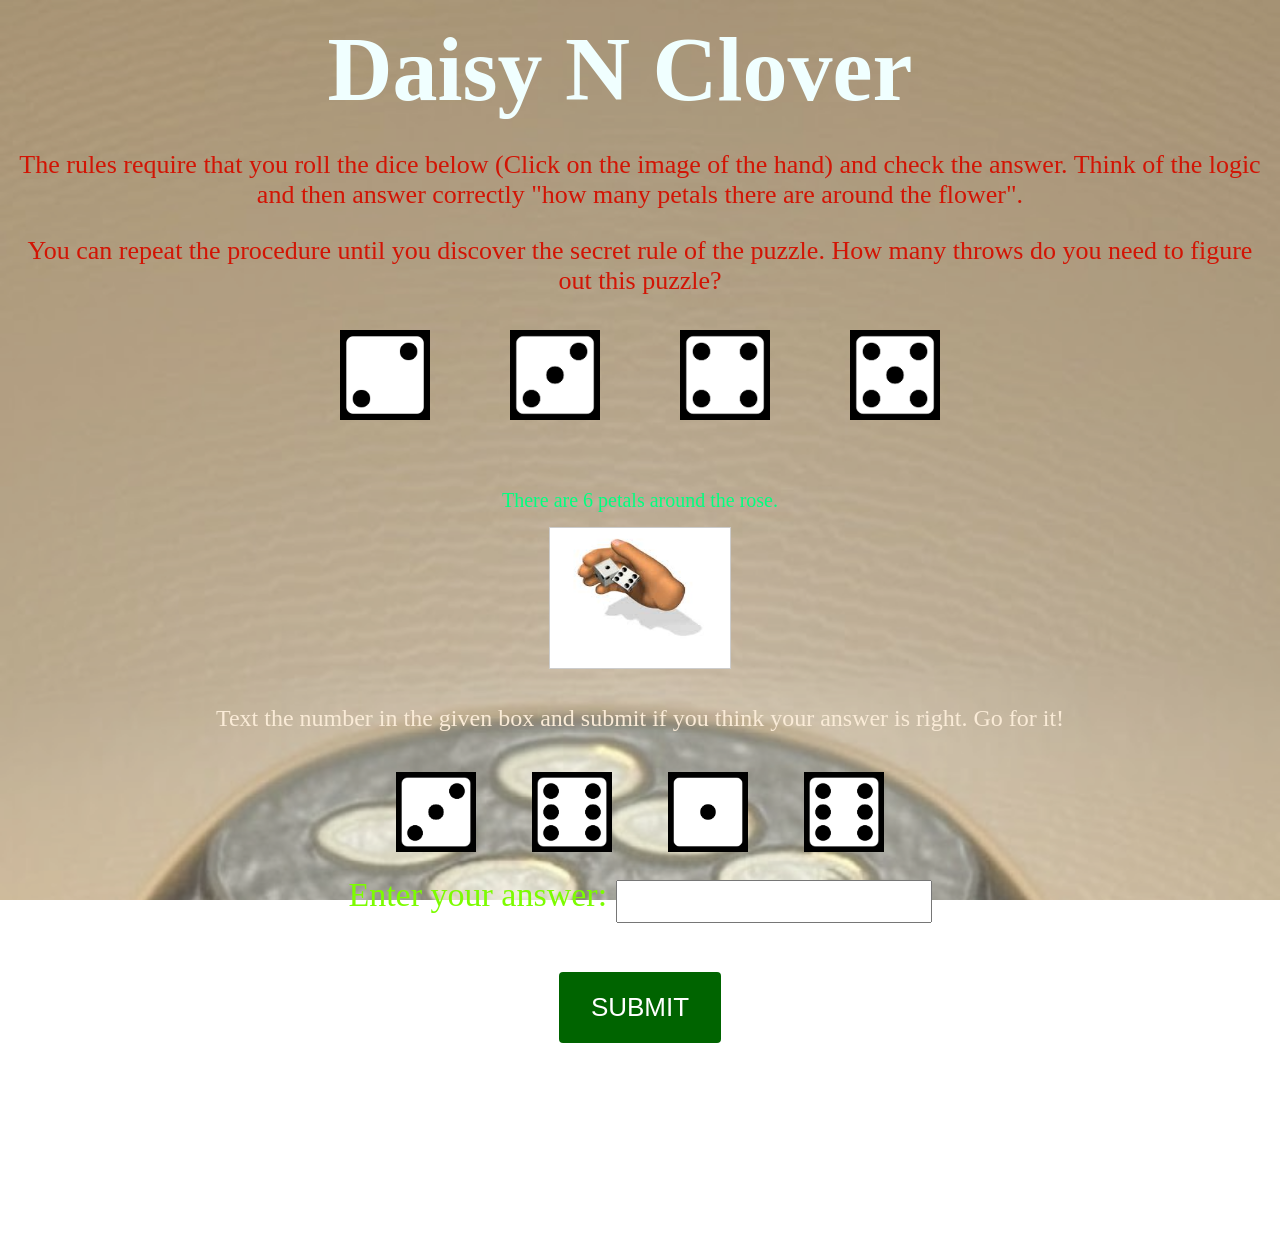
<file: index.html>
<!DOCTYPE html>
<html>
<head>
<meta charset="utf-8" />
<title>RolldDice</title>
<link rel="stylesheet" href="Puzzle_1style.css"/>
<script type="text/javascript">
function f2(){
var total = 0
for (var i = 0; i < 4; i++) { 
  var random = Math.round(Math.random()*4) + 1;
  document.getElementById("myImg" + i.toString()).src = "petals/dice-" + random.toString() + ".png";
  if (random == 2) {
 total += 2
}
  if (random == 4) {
 total += 4
}

}
document.getElementById("totalpetals").innerHTML= 'There are '+total+' petals around the flower. ';

}

</script>
</head>
<body>
<center>
<h1> Daisy N Clover </h1>
<div id = "rules"><p> The rules require that you roll the dice below (Click on the image of the hand) and check the answer. Think of the logic and then answer correctly "how many petals there are around the flower". </p>
<p>You can repeat the procedure until you discover the secret rule of the puzzle.
How many throws do you need to figure out this puzzle? </p></div>
<div id = "petalaroundtherose">
<div id = "dicepetals" class = "aligncenter is-resized" style = "width:100%">
<div id = "petal-die" style = "display: inline-block">
<img id = "myImg0" src="petals/dice-1.png" width="90" height = "90" name="dice-1"> 
</div>
<div id = "petal-die" style = "display: inline-block">
<img id = "myImg3" src="petals/dice-2.png" width="90" height = "90" name="dice-2">
</div>
<div id = "petal-die" style = "display: inline-block">
<img id = "myImg1" src="petals/dice-3.png" width="90" height = "90" name="dice-3">
</div>
<div id = "petal-die" style = "display: inline-block">
<img id = "myImg2" src="petals/dice-4.png" width="90" height = "90" name="dice-4">
</div>
</div>
<div id ="totalpetals"> There are 6 petals around the rose. </div>
<img id ="rolld" src="rollme.jpg" width="60" height="60" onclick="f2()">
</div>
<div id="ddd">
<p> Text the number in the given box and submit if you think your answer is right. Go for it!</p></div>
</div id= "yourquestion">
<div id= "quest-die" style = "display: inline-block">
<img src = "petals/dice-2.png" width="80" height = "80" > </div>
<div id= "quest-die" style = "display: inline-block">
<img src = "petals/dice-5.png" width="80" height = "80" > </div>
<div id= "quest-die" style = "display: inline-block">
<img src = "petals/dice-0.png" width="80" height = "80" > </div>
<div id= "quest-die" style = "display: inline-block">
<img src = "petals/dice-5.png" width="80" height = "80"> </div>
<div id= "youranswer" >
Enter your answer: <input type = number id = ans size = 3><br><br>
<a href="https://editor.p5js.org/kunalpa1209/present/rndHMpfOp" onclick="javascript:return validatePass()">
<input type="submit" value="SUBMIT"></a><br><br><br><br><br><br>
<script type="text/javascript">
function validatePass(){
    if(document.getElementById('ans').value == '2'){
        return true;
    }else{
        alert('Oops! Wrong Answer'_'');
        return false;
    }
}
</script>
</div>
</center>
</body>
</file>
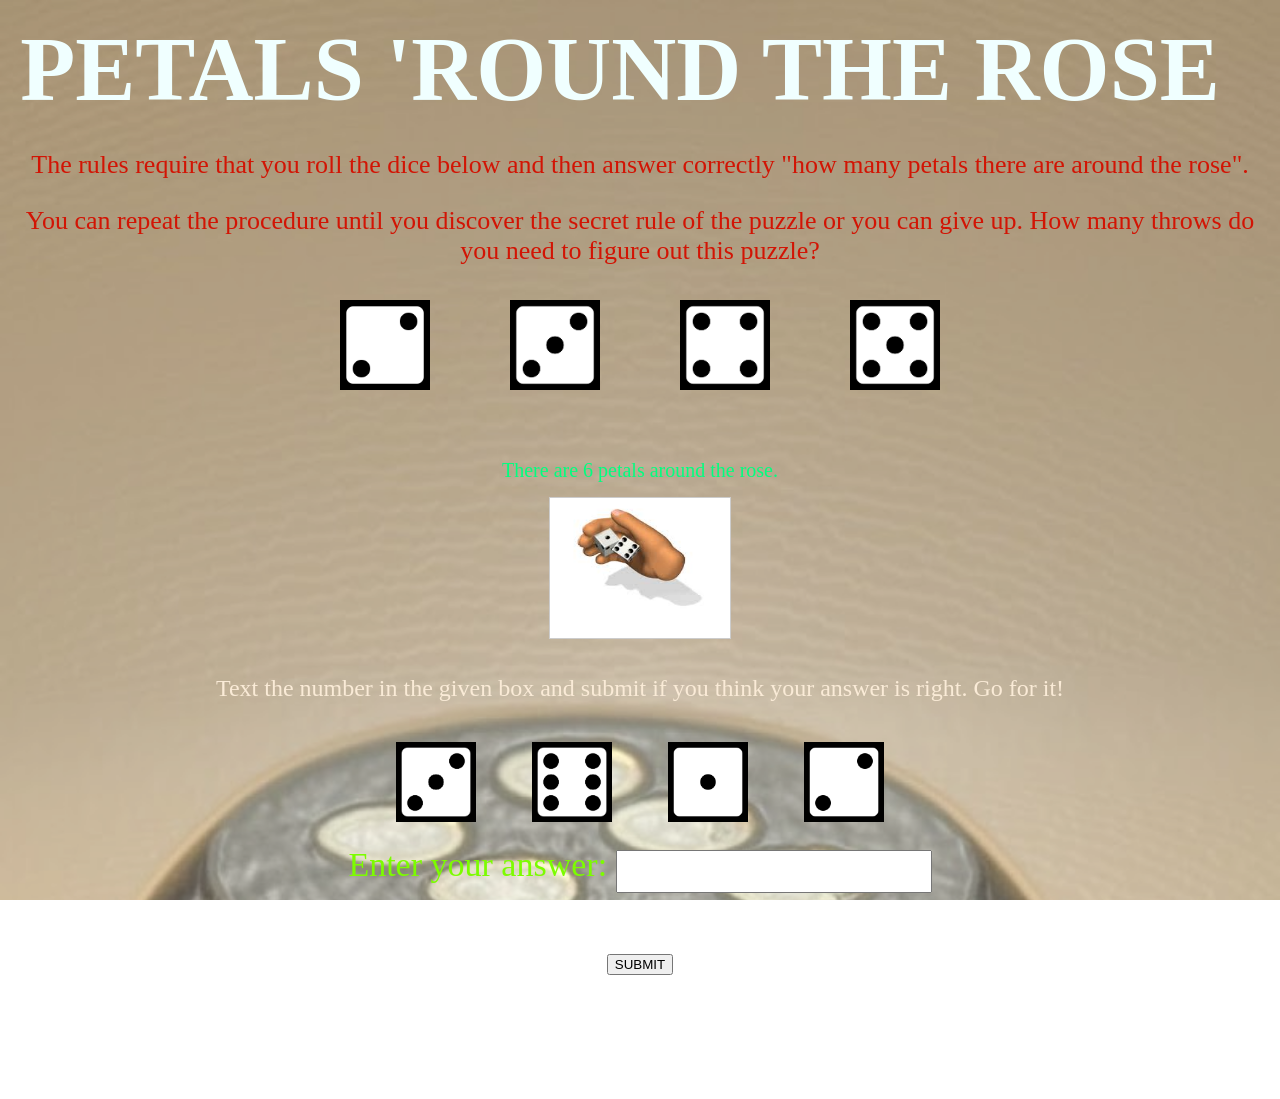
<file: Puzzle_1.html>
<!DOCTYPE html>
<html>
<head>
<meta charset="utf-8" />
<title>RolldDice</title>
<link rel="stylesheet" href="Puzzle_1style.css"/>
<script type="text/javascript">
function f1() {
 var a=parseInt(document.getElementById("ans").value);
 if (a==2){alert("Congrats! Right answer");}
 else{alert("Oops! Wrong answer.");}
 }
function f2(){
var total = 0
for (var i = 0; i < 4; i++) { 
  var random = Math.round(Math.random()*4) + 1;
  document.getElementById("myImg" + i.toString()).src = "petals/dice-" + random.toString() + ".png";
  if (random == 2) {
 total += 2
}
  if (random == 4) {
 total += 4
}

}
document.getElementById("totalpetals").innerHTML= 'There are '+total+' petals around the rose. ';

}

</script>
</head>
<body>
<center>
<h1> PETALS 'ROUND THE ROSE </h1>
<div id = "rules"><p> The rules require that you roll the dice below and then answer correctly "how many petals there are around the rose". </p>
<p>You can repeat the procedure until you discover the secret rule of the puzzle or you can give up.
How many throws do you need to figure out this puzzle? </p></div>
<div id = "petalaroundtherose">
<div id = "dicepetals" class = "aligncenter is-resized" style = "width:100%">
<div id = "petal-die" style = "display: inline-block">
<img id = "myImg0" src="petals/dice-1.png" width="90" height = "90" name="dice-1"> 
</div>
<div id = "petal-die" style = "display: inline-block">
<img id = "myImg3" src="petals/dice-2.png" width="90" height = "90" name="dice-2">
</div>
<div id = "petal-die" style = "display: inline-block">
<img id = "myImg1" src="petals/dice-3.png" width="90" height = "90" name="dice-3">
</div>
<div id = "petal-die" style = "display: inline-block">
<img id = "myImg2" src="petals/dice-4.png" width="90" height = "90" name="dice-4">
</div>
</div>
<div id ="totalpetals"> There are 6 petals around the rose. </div>
<img id ="rolld" src="rollme.jpg" width="60" height="60" onclick="f2()">
</div>
<div id="ddd">
<p> Text the number in the given box and submit if you think your answer is right. Go for it!</p></div>
</div id= "yourquestion">
<div id= "quest-die" style = "display: inline-block">
<img src = "petals/dice-2.png" width="80" height = "80" > </div>
<div id= "quest-die" style = "display: inline-block">
<img src = "petals/dice-5.png" width="80" height = "80" > </div>
<div id= "quest-die" style = "display: inline-block">
<img src = "petals/dice-0.png" width="80" height = "80" > </div>
<div id= "quest-die" style = "display: inline-block">
<img src = "petals/dice-1.png" width="80" height = "80"> </div>
<div id= "youranswer" >
Enter your answer: <input type = number id = ans size = 3><br><br>
<input type = "button" value = "SUBMIT" onclick="f1()"><br><br><br><br>
</div>
</center>
</body>
</file>
<file: Puzzle_1style.css>
body::before{
 content:"";
  width:100%;
  height:100%;
  top:0%;
  left:0%;
  z-index:-1;
  position: fixed;
   background-image: url("Puzzle_1bg.jpg");
background-repeat: no-repeat;
  background-size: cover;
 opacity: 0.7;
}

 h1{
 color: #F0FFFf;
 text-align: center;
 font-family: verdana;
font-size: 90px;
  margin: 0 auto;
padding: 10px 50px 3px 10px;
}
#rules {
 color:#d21404;
 text-align:center;
 font-family:Georgia;
 font-size:26px;
}
#petal-die {
 margin: 8px;
  float: center;
  width: 150px;
height:150px;
}

#totalpetals{
 color: #00ff7f;
 text-align:center;
 font-family:Georgia;
 font-size:20px;
padding: 1px 5px 7px 5px;
}
#rolld { 
margin: 8px;
  float: center;
  width: 180px;
 height:140px;
border: 1px solid #ccc;
}
#rolld:hover {
border: 3px solid #B8860B;
}
#rolld:hover + .hide {
  display: block;
  color: red;
}
#ddd {
 color: #faebd7;
 text-align:center;
 font-family:Georgia;
 font-size:24px;
}
#quest-die {
margin: 6px;
  float: center;
  width: 100px;
  padding: 10px;
}
#youranswer {
color: #7cfc00;
 text-align:center;
 font-family:Georgia;
 font-size:34px;
padding 10px;
}
input[type=number] {
  width: 25%;
  padding:12px 3px;
  margin: 8px 0;
  box-sizing: border-box;
}
input[type=number]:focus {
  border: 2px solid #555;
}
input[type=submit] {
  border-radius: 4px;
  background-color: #006400;
  border: none;
  color: white;
  padding: 20px 32px;
  text-decoration: none;
  outline: none;
  font-size: 26px;
  margin: 3px 2px;
  cursor: pointer;
}
input[type=submit]:hover{
box-shadow: 0 12px 16px 0 rgba(0,0,0,0.24), 0 17px 50px 0 rgba(0,0,0,0.19);
}

input[type=submit]:active {
  background-color: #556b2f;
  box-shadow: 0 5px #666;
  transform: translateY(4px);
}
.alert {
  padding: 20px;
  background-color: #f44336; /* Red */
  color: white;
  margin-bottom: 15px;
}
</file>
